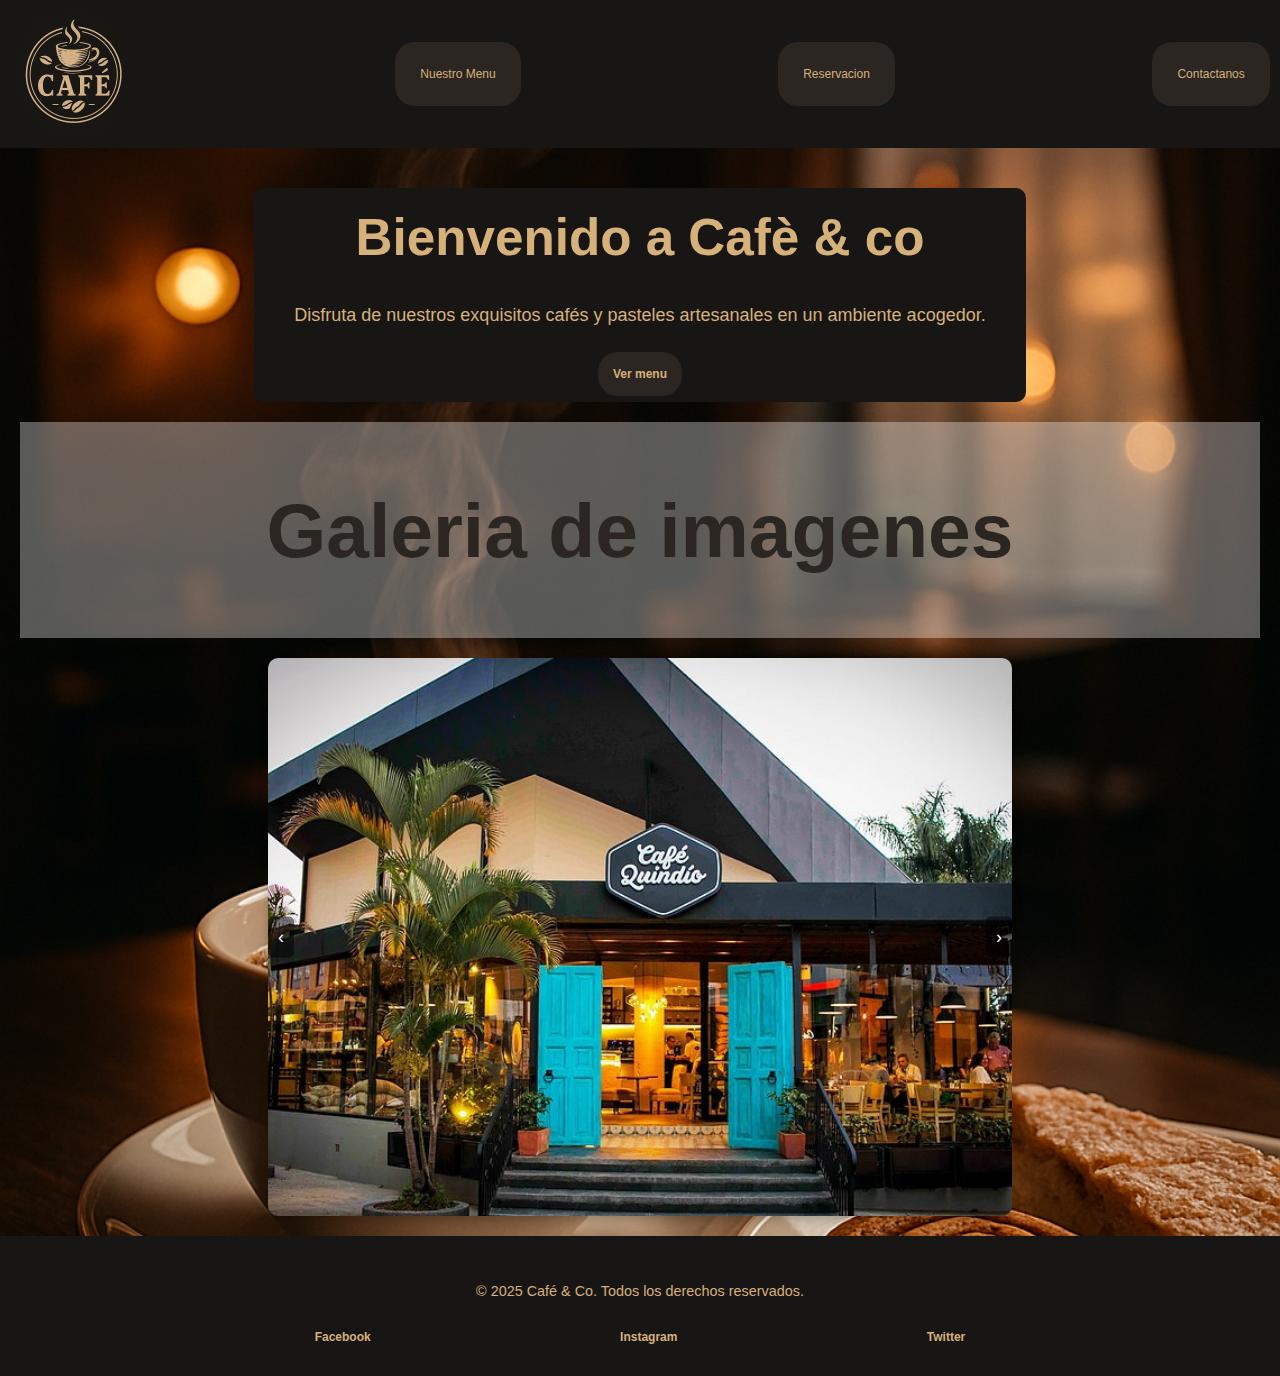
<file: index.html>
<!DOCTYPE html>
<html lang="en">
<head>
    <meta charset="UTF-8">
    <meta name="viewport" content="width=device-width, initial-scale=1.0">
    <title>Cafe</title>
    <link rel="stylesheet" href="style.css">
</head>
<body>
    <header>
        <nav >
            <img class="logo" src="./img/logo100.png" alt="Imagen logo cafeteria ">    
            <a href="./menu.html">Nuestro Menu</a>
            <a href="./reservas.html">Reservacion</a>
            <a href="./contactanos.html">Contactanos</a>
        </nav>
    </header>

    <main>
    <section class="fondo">
        <section class="hero">
            <div class="hero-content">
                <h1>Bienvenido a Cafè & co</h1>
                <p>Disfruta de nuestros exquisitos cafés y pasteles artesanales en un ambiente acogedor.</p>
                <a class="verMenu" href="./menu.html">Ver menu</a>
            </div>
        </section>
        <div class="subtitulo">
            <h2>Galeria de imagenes</h2>
        </div>
        <section class="carrusel_container">
            <div class="carrusel">
                <div class="imagenes" id="carruselImagenes">
                  <img src="./img/sede.jpg" alt="Imagen 1" />
                  <img src="./img/azul.jpg" alt="Imagen 2" />
                  <img src="./img/ecuipo.jpg" alt="Imagen 3" />
                  <img src="./img/taza.jpg" alt="Imagen 3" />
                  <img src="./img/cafe-capuccino.jpg" alt="Imagen 3" />
                  <img src="./img/bigotes.jpg" alt="Imagen 3" />

                </div>
                <div class="botones">
                  <button onclick="anterior()">‹</button>
                  <button onclick="siguiente()">›</button>
                </div>
              </div>
        </section>
        
</section>

    </main>
    <footer>
        <div class="footer-content">
          <p>&copy; 2025 Café & Co. Todos los derechos reservados.</p>
          <div class="socials">
            <a href="#">Facebook</a>
            <a href="#">Instagram</a>
            <a href="#">Twitter</a>
          </div>
    </footer>
    <script src="index.js"></script>
</body>
</html>
</file>
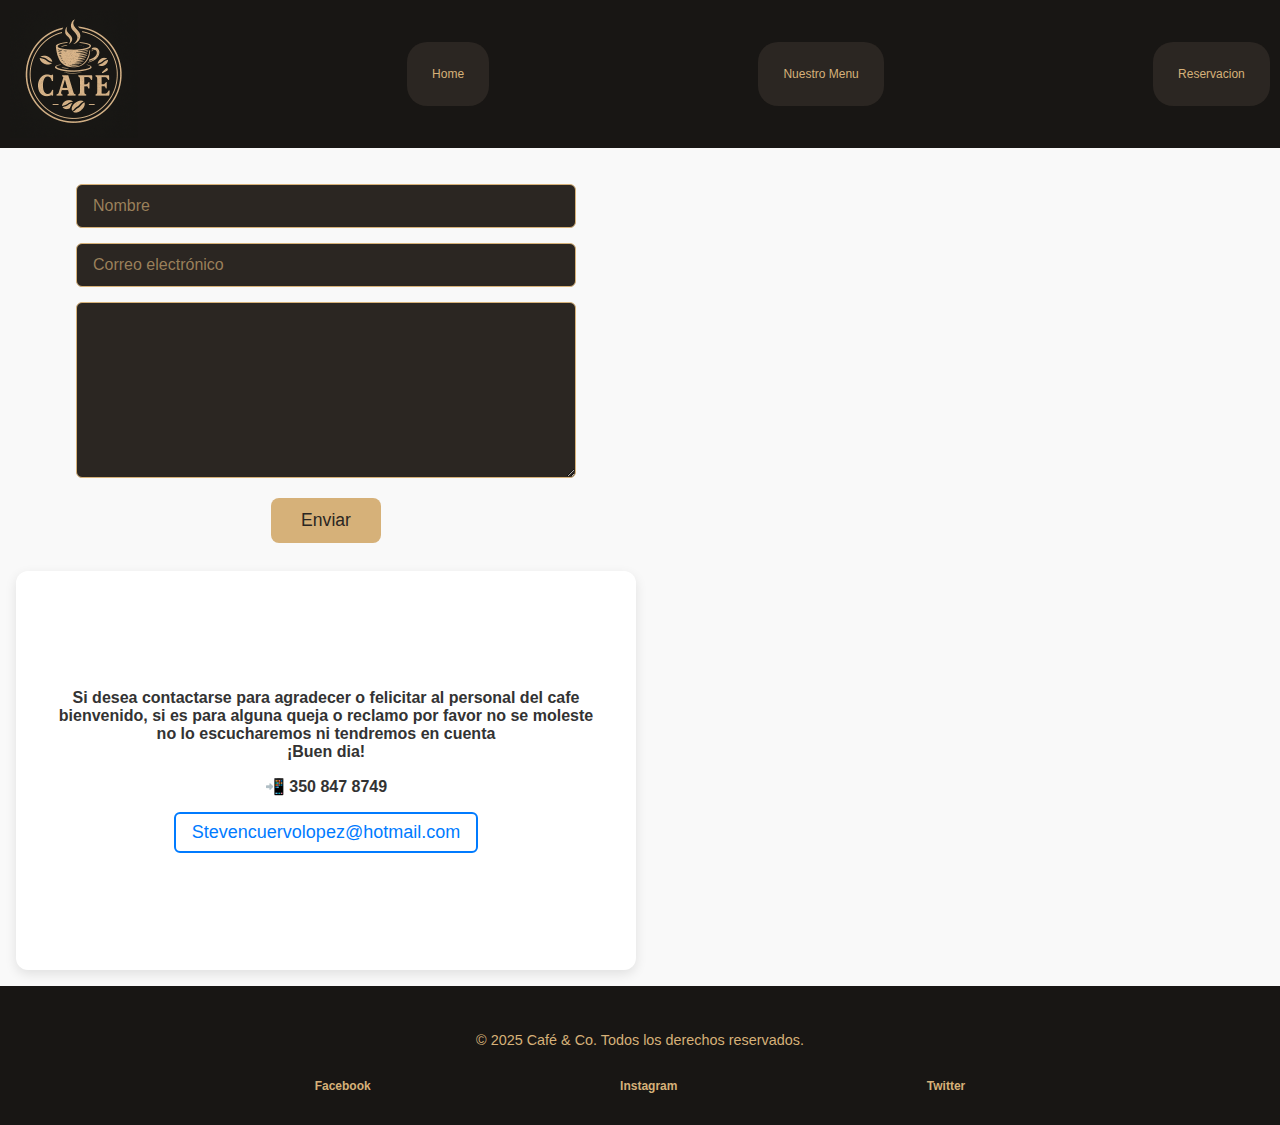
<file: contactanos.html>
<!DOCTYPE html>
<html lang="en">
<head>
    <meta charset="UTF-8">
    <meta name="viewport" content="width=device-width, initial-scale=1.0">
    <title>Contacto</title>
    <link rel="stylesheet" href="style.css">
</head>
<body>
    <header>
        <nav >
            <img class="logo" src="./img/logo100.png" alt="Imagen logo cafeteria ">    
            <a href="./index.html">Home</a>
            <a href="./menu.html">Nuestro Menu</a>
            <a href="./reservas.html">Reservacion</a>
        </nav>
    </header>
    <main>
        <section class="container">
            <div class="div1">
                <form id="form_contacto" class="form-reserva">
                    <input type="text" id="nombre2"  placeholder="Nombre" />
                    <input type="email" id="correo2" placeholder="Correo electrónico"/>
                    <textarea class="input-form" id="texto"cols="23" rows="10"></textarea>
                  </form>
                  <button type="submit" id="btn_enviar" class="btn-reservar">Enviar</button>

                  <div id="mensaje_formulario2" class="mensaje_formulario"></div>
            </div>
            <div class="div2">
                <p>Si desea contactarse para agradecer o felicitar al personal del cafe bienvenido, si es para alguna queja o reclamo por favor no se moleste no lo escucharemos ni tendremos en cuenta <br> ¡Buen dia!</p>
                <p>📲 350 847 8749</p>
                <a target="_blank" href="https://outlook.live.com/owa/?nlp=1&cobrandid=ab0455a0-8d03-46b9-b18b-df2f57b9e44c" >Stevencuervolopez@hotmail.com</a>
            </div>
            <div class="div3">
                <iframe  class="mapa" src="https://www.google.com/maps/embed?pb=!1m18!1m12!1m3!1d3976.2905930192455!2d-74.0396506852376!3d4.71950309657215!2m3!1f0!2f0!3f0!3m2!1i1024!2i768!4f13.1!3m3!1m2!1s0x8e3f855b94599acf%3A0x579c1d0f870273ee!2sWOK%20Cedritos!5e0!3m2!1ses!2sco!4v1682696924091!5m2!1ses!2sco">
                </iframe>
            </div>
        </section>
        
    </main>
    <footer>
        <div class="footer-content">
          <p>&copy; 2025 Café & Co. Todos los derechos reservados.</p>
          <div class="socials">
            <a href="#">Facebook</a>
            <a href="#">Instagram</a>
            <a href="#">Twitter</a>
          </div>
    </footer>
    <script src="index.js"></script>
</body>
</html>
</file>
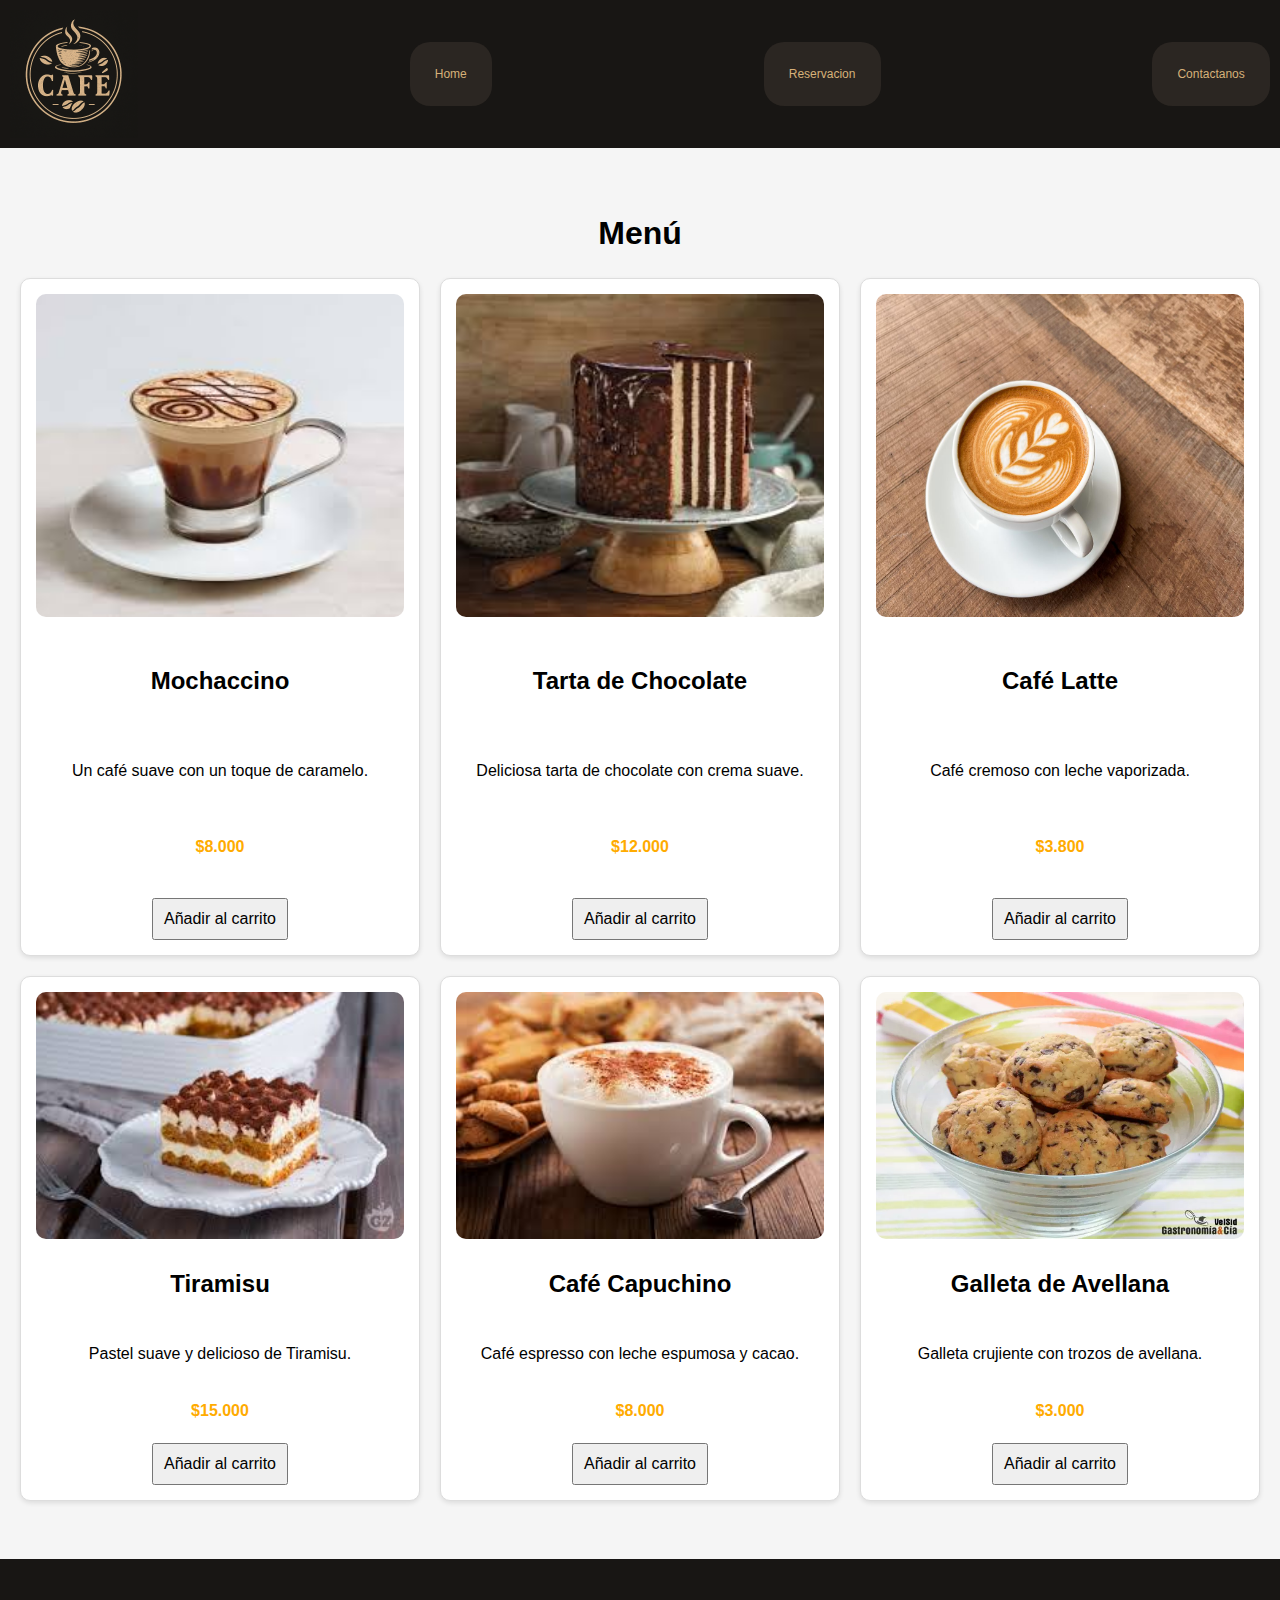
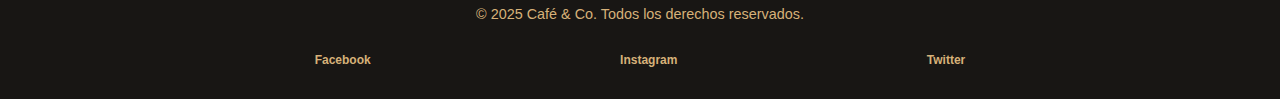
<file: menu.html>
<!DOCTYPE html>
<html lang="en">
<head>
    <meta charset="UTF-8">
    <meta name="viewport" content="width=device-width, initial-scale=1.0">
    <title>Menu</title>
    <link rel="stylesheet" href="style.css">
</head>
<body>
    <header>
        <nav >
            <img class="logo" src="./img/logo100.png" alt="Imagen logo cafeteria ">    
            <a href="./index.html">Home</a>
            <a href="./reservas.html">Reservacion</a>
            <a href="./contactanos.html">Contactanos</a>
        </nav>
    </header>

<main>
    <section id="menu" class="menu-section">
        <h2 class="">Menú</h2>
        <div class="menu-grid">
            <div class="menu-card">
                <img src="./img/Mochaccino.jpg" alt="imagen Mochaccino">
                <h3>Mochaccino</h3>
                <p>Un café suave con un toque de caramelo.</p>
                <p class="price">$8.000</p>
                <button  class="btnAgregar">Añadir al carrito</button>
            </div>
            <div class="menu-card">
                <img src="./img/tarta-choco.jpg" alt="Tarta de Chocolate">
                <h3>Tarta de Chocolate</h3>
                <p>Deliciosa tarta de chocolate con crema suave.</p>
                <p class="price">$12.000</p>
                <button  class="btnAgregar">Añadir al carrito</button>
            </div>
            <div class="menu-card">
                <img src="./img/cafe-latte.jpg" alt="Café Latte">
                <h3>Café Latte</h3>
                <p>Café cremoso con leche vaporizada.</p>
                <p class="price">$3.800</p>
                <button  class="btnAgregar">Añadir al carrito</button>
            </div>
            <div class="menu-card">
                <img src="./img/tiramisu.jpg" alt="Tiramisu">
                <h3>Tiramisu</h3>
                <p>Pastel suave y delicioso de Tiramisu.</p>
                <p class="price">$15.000</p>
                <button class="btnAgregar">Añadir al carrito</button>
            </div>
            <div class="menu-card">
                <img src="./img/cafe-capuccino.jpg" alt="Café Capuchino">
                <h3>Café Capuchino</h3>
                <p>Café espresso con leche espumosa y cacao.</p>
                <p class="price">$8.000</p>
                <button  class="btnAgregar">Añadir al carrito</button>
            </div>
            <div class="menu-card">
                <img src="./img/galleta-avellana.webp" alt="Galleta de Avellana">
                <h3>Galleta de Avellana</h3>
                <p>Galleta crujiente con trozos de avellana.</p>
                <p class="price">$3.000</p>
                <button  class="btnAgregar">Añadir al carrito</button>
            </div>
        </div>
        <br>
        <div id="mensaje" class="mensaje"></div>
    </section>

</main>
<footer>
    <div class="footer-content">
      <p>&copy; 2025 Café & Co. Todos los derechos reservados.</p>
      <div class="socials">
        <a href="#">Facebook</a>
        <a href="#">Instagram</a>
        <a href="#">Twitter</a>
      </div>
</footer>
<script src="index.js"></script>
</body>
</html>
</file>
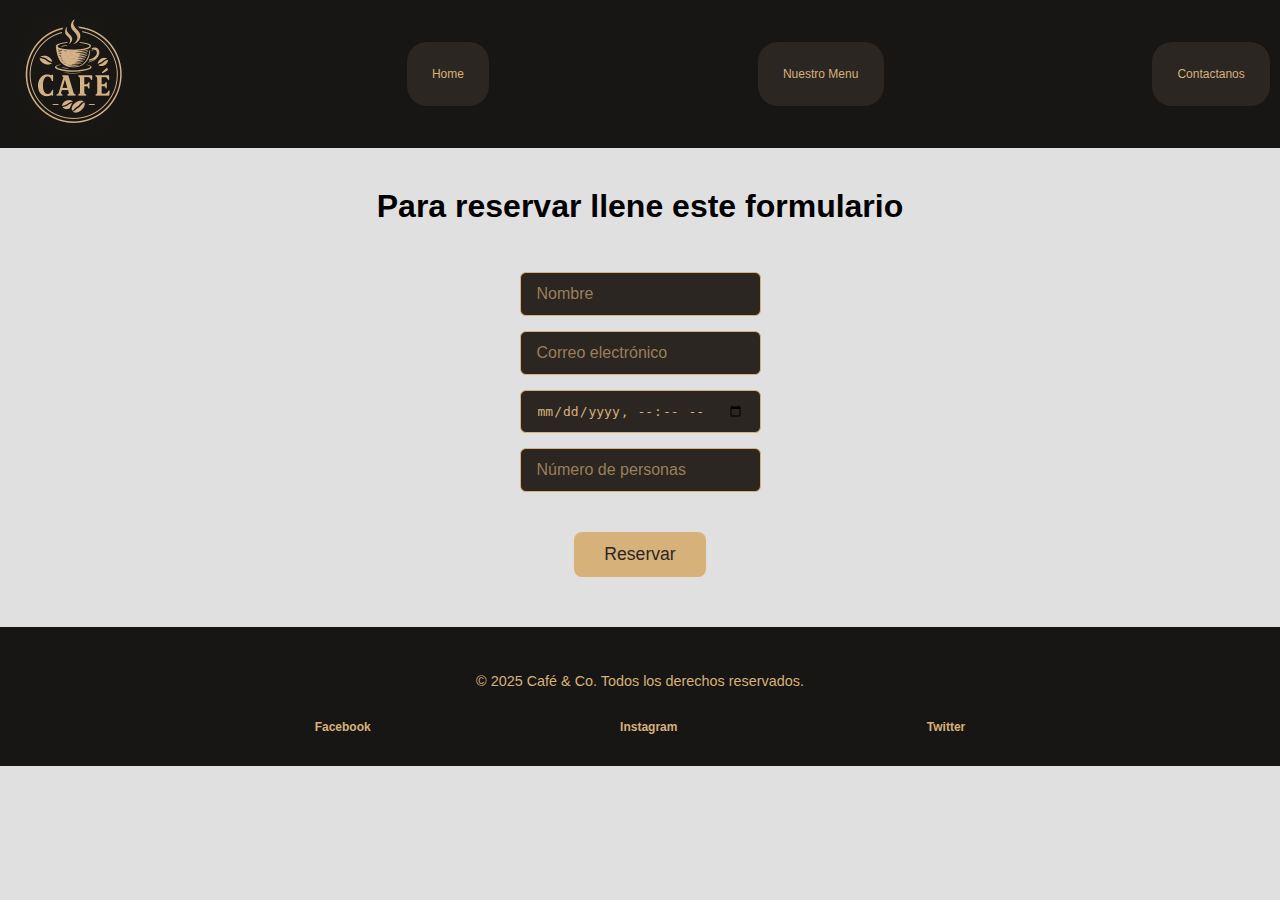
<file: reservas.html>
<!DOCTYPE html>
<html lang="en">
<head>
    <meta charset="UTF-8">
    <meta name="viewport" content="width=device-width, initial-scale=1.0">
    <title>Reservas</title>
    <link rel="stylesheet" href="style.css">
</head>
<body>
    <header>
        <nav >
            <img class="logo" src="./img/logo100.png" alt="Imagen logo cafeteria "> 
            <a href="./index.html">Home</a>   
            <a href="./menu.html">Nuestro Menu</a>
            <a href="./contactanos.html">Contactanos</a>
        </nav>
    </header>
    <h2 class="titulo-formulario">Para reservar llene este formulario</h2>

    <form id="formReserva" class="form-reserva">
      <input type="text" id="nombre" placeholder="Nombre"  />
      <input type="email" id="correo" placeholder="Correo electrónico"  />
      <input type="datetime-local" id="fecha" />
      <input type="number" id="personas" placeholder="Número de personas" />
    </form>
    
    <button type="submit" id="btn_reservar" class="btn-reservar">Reservar</button>
        
    <div id="mensaje_formulario" class="mensaje_formulario"></div>
    <footer>
        <div class="footer-content">
          <p>&copy; 2025 Café & Co. Todos los derechos reservados.</p>
          <div class="socials">
            <a href="./index.html">Facebook</a>
            <a href="./index.html">Instagram</a>
            <a href="./index.html">Twitter</a>
          </div>
    </footer>
    <script src="index.js"></script>
</body>
</html>
</file>
<file: style.css>
body{
    margin: 0;
    padding: 0;
    font-family: 'Segoe UI', Tahoma, Geneva, Verdana, sans-serif;
    display: flex;
    flex-direction: column;
    background-color: #e0e0e0;
}

nav{
    background-color: #181614;  
    display: flex;
    justify-content: space-between;
    padding: 10px;
    align-items: center;
}
ul li{
    list-style: none;
}
nav a{
    color: #D6B179;
    text-decoration: none;  
    background-color: #2B2622;
    padding: 2%;
    border-radius: 20px;
    font-size: 12px;
}
.verMenu{
    color: #D6B179;
    text-decoration: none;  
    background-color: #2B2622;
    padding: 2%;
    border-radius: 20px;
    font-size: 12px;
    font-weight: bold;
}
nav a:hover{
    background-color: #4d4138;
    transform: scale(1.05);

}
.logo{
    width: 10vw;
    height: 10vw;
}

.hero {
    display: flex;
    justify-content: center;
    align-items: center;
    text-align: center;
    color: white;
    padding: 20px;
}
.fondo{
    background: url('./img/fondo.png') center/cover; 
    height: 100%;
    padding: 20px;

}

.hero-content {
    max-width: 800px;
    padding: 20px;
    background: #181614;
    border-radius: 10px; 
}

.hero h1 {
    font-size: 4vw; 
    font-weight: bold;
    color: #D6B179;
    margin: 0;
}

.hero p {
    font-size: 2vh; 
    color: #D6B179;
    padding: 20px;
}

footer {
    background-color: #181614;
    color: white;
    text-align: center;
    padding: 2rem 1rem;
    }

.footer-content {
    max-width: 900px;
    margin: 0 auto;
}

.footer-content p {
    margin-bottom: 1rem;
    font-size: 0.9rem;
    color: #D6B179
}

.socials{
    display: flex;
    justify-content: space-around;
    padding-top:15px;
}
.socials a {
    color: #D6B179;
    text-decoration: none;
    font-weight: bold;
    font-size: 12px;
}

.socials a:hover {
    text-decoration: underline;
}
.menu-section {
    padding: 40px 20px;
    text-align: center;
    background-color: #f5f5f5; 
}

.menu-section h2 {
    font-size: 32px;
}

.menu-grid {
    display: grid;
    grid-template-columns: repeat(3,1fr);
    gap: 20px;
    
}
.menu_imagen{
    display: flex;
    width: 80%;
}
.menu-card {
    background-color: white;
    border: 1px solid #ddd;
    border-radius: 10px;
    padding: 15px;
    box-shadow: 0 2px 5px rgba(0, 0, 0, 0.1);
    transition: transform 0.2s;
    display: flex;
    justify-content: space-between;
    flex-direction: column;
    align-items: center;

}
.subtitulo{
  display: flex;
  justify-content: center;
  font-size: 4vw;
  background-color: rgba(255, 255, 255, 0.338);
  margin-bottom: 20px;
  color: #2B2622;
}

.menu-card:hover {
    transform: scale(1.05);
}

.menu-card img {
    width: 100%;
    border-radius: 10px;
    height: 50%;
    object-fit: fill;
}

.menu-card h3 {
    font-size: 24px;
}
  
  .slide {
    display: none;
    width: 100%;
  }
  
  .slide img {
    width: 100%;
    height: auto;
    border-radius: 10px;
  }
  
  .active {
    display: block;
  }
  

.price {
    font-weight: bold;
    color: #ffab00; 
}

.mensaje{
    background-color: #4CAF50; 
    color: white;
    padding: 12px 20px;
    border-radius: 8px;
    transition: opacity 0.5s ease;
    opacity: 0;
    position: fixed;
    top: 20px;
    right: 20px;
}
.visible{
    opacity: 1;
}
form {
    max-width: 400px;
    margin: 40px auto;
    display: flex;
    flex-direction: column;
    gap: 15px;
  }

  input, button {
    padding: 10px;
    font-size: 16px;
  }
  input{
    padding: 12px 16px;
    border: 1px solid #D6B179;
    border-radius: 6px;
    background-color: #2B2622;
    color: #D6B179;
    font-size: 1em;
  }

  
.titulo-formulario {
    text-align: center;
    margin-top: 40px;
    font-size: 2em;
  }
  
  .form-reserva {
    display: flex;
    flex-direction: column;
    max-width: 500px;
    margin: 20px auto;
    gap: 15px;
  }
  .container {
    display: grid;
    grid-template-columns: repeat(2, 1fr);
    grid-template-rows: repeat(2, 1fr);
    gap: 8px;
    padding: 16px;
    background-color: #f9f9f9;
    font-family: Arial, sans-serif;
  }
  

  .div2 {
    grid-row-start: 2;
    display: flex;
    flex-direction: column;
    align-items: center;        
    justify-content: center;    
    padding: 32px;
    background-color: #ffffff;
    border-radius: 12px;
    box-shadow: 0 4px 12px rgba(0, 0, 0, 0.1);
    font-size: 20px;
    text-align: center;
    gap: 16px;
    transition: transform 0.3s ease;
  }
  
  .div2:hover {
    transform: translateY(-4px);
    box-shadow: 0 6px 16px rgba(0, 0, 0, 0.15);
  }
  
  .div2 p {
    margin: 0;
    font-weight: bold;
    color: #333333;
    font-size: 16px;
  }
  
  .div2 a {
    font-size: 18px;
    color: #007BFF;
    text-decoration: none;
    border: 2px solid #007BFF;
    padding: 8px 16px;
    border-radius: 6px;
    transition: background-color 0.3s, color 0.3s;
  }
  
  .div2 a:hover {
    background-color: #007BFF;
    color: white;
  }
  
  
  .div3 {
    display: flex;
    grid-row: span 2 / span 2;
    flex-direction: column;
    justify-content: center;

  }
  
  .mapa {
    width: 100%;
    height: 100%;
    border: 0;
    border-radius: 8px;
  }

  .input-form {
    padding: 12px 16px;
    border: 1px solid #D6B179;
    border-radius: 6px;
    background-color: #2B2622;
    color: #D6B179;
    font-size: 1em;
  }
  
  input::placeholder {
    color: #d6b179a9;
  }
  
  .btn-reservar {
    display: block;
    margin: 20px auto;
    padding: 12px 30px;
    font-size: 1.1em;
    background-color: #D6B179;
    color: #2B2622;
    border: none;
    border-radius: 8px;
    cursor: pointer;
    transition: all 0.3s ease;
  }
  
  .btn-reservar:hover {
    background-color: #c9a465;
    transform: scale(1.05);
  }
  
  .mensaje_formulario {
    text-align: center;
    margin: 15px;
    font-weight: bold;
    font-size: 1em;
  }
  .carrusel {
    width: 60%;
    overflow: hidden;
    border-radius: 10px;
    box-shadow: 0 4px 10px rgba(0,0,0,0.2);
    position: relative;
  }
  .carrusel_container{
    display: flex;
    justify-content: center;
  }

  .imagenes {
    display: flex;
    width: 100%;
    height: 100%;
    transition: transform 0.5s ease-in-out;
  }

  .imagenes img {
    width: 100%;
    height: 100%;
    object-fit: cover;
  }

  .botones {
    position: absolute;
    top: 50%;
    width: 100%;
    display: flex;
    justify-content: space-between;
    transform: translateY(-50%);
  }

  .botones button {
    background: rgba(0, 0, 0, 0.5);
    border: none;
    color: white;
    padding: 10px;
    cursor: pointer;
    font-size: 18px;
    border-radius: 5px;
  }

  .botones button:hover {
    background: rgba(0, 0, 0, 0.8);
  }

@media (max-width: 768px) {
    .menu-grid {
      grid-template-columns: repeat(2, 1fr);
    }
    .container{
      grid-template-columns: 1fr;
      grid-template-rows: repeat(3, 1fr);
    }
  
  }
 
  @media (max-width: 480px) {
    .menu-grid {
      grid-template-columns: 1fr;
    }
    .container{
      grid-template-columns: 1fr;
      grid-template-rows: repeat(3, 1fr);
    }
  
  }
</file>
